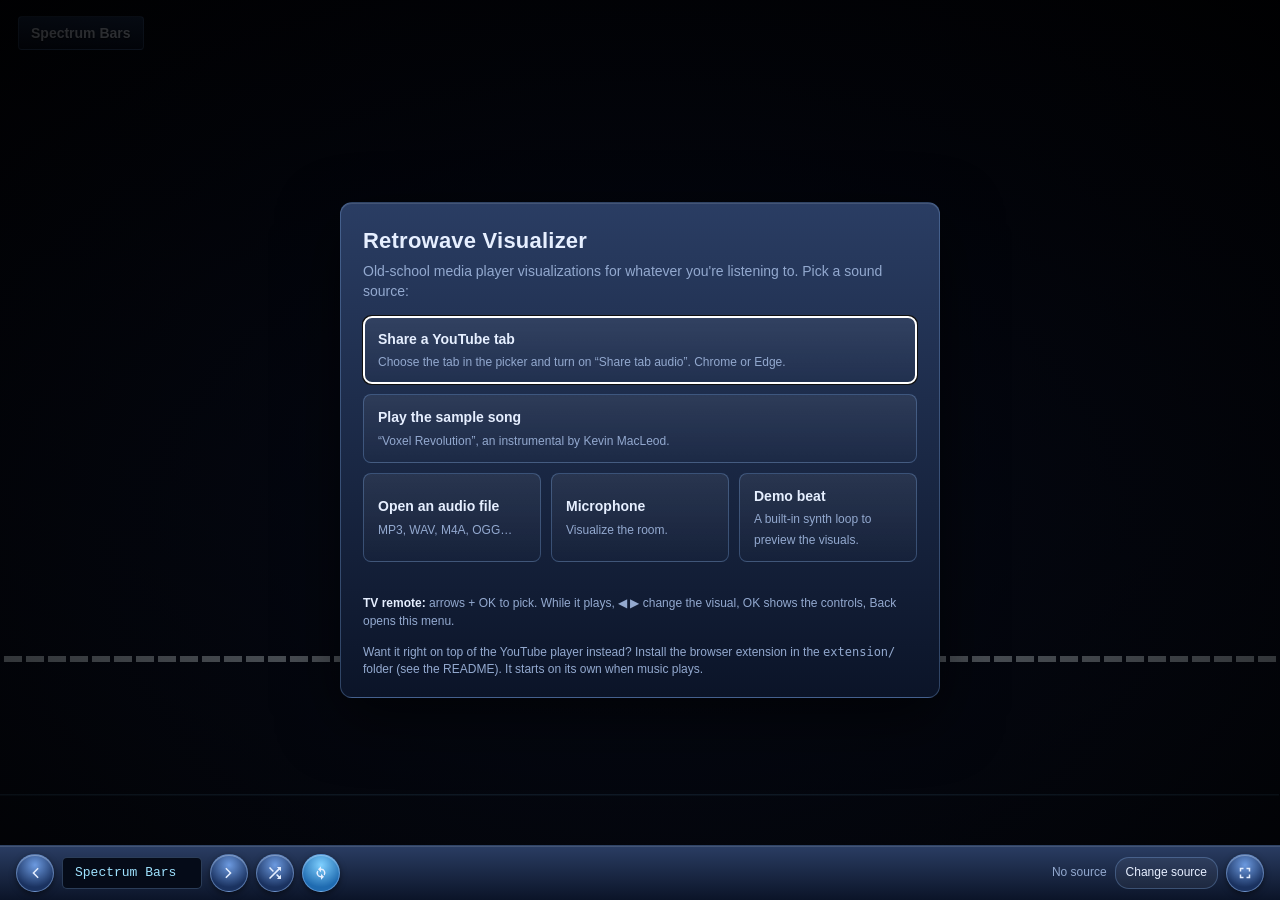
<file: index.html>
<!doctype html>
<html lang="en">
<head>
<meta charset="utf-8">
<meta name="viewport" content="width=device-width, initial-scale=1">
<title>Retrowave Visualizer</title>
<link rel="icon" href="extension/icons/icon32.png">
<style>
  :root {
    --bg: #04070f;
    --panel-top: #2a3d63;
    --panel-bot: #0b1428;
    --edge: rgba(140, 190, 255, 0.28);
    --text: #e6efff;
    --muted: #93a9cf;
    --accent: #4fa3ff;
    color-scheme: dark;
  }
  * { box-sizing: border-box; }
  html, body { height: 100%; }
  body {
    margin: 0;
    background: var(--bg);
    color: var(--text);
    font: 14px/1.45 "Segoe UI", Tahoma, Roboto, Arial, sans-serif;
    overflow: hidden;
  }
  body.hide-cursor { cursor: none; }

  /* Older TV browsers don't know `inset`, so spell out the edges. */
  #stage { position: fixed; top: 0; right: 0; bottom: 0; left: 0; background: #000; }
  #viz { position: absolute; top: 0; left: 0; width: 100%; height: 100%; display: block; }

  /* Highlight for TV remote / keyboard navigation. Plain :focus so old TV browsers apply it. */
  body.using-keys .nav:focus {
    outline: 3px solid #ffd54a;
    outline-offset: 3px;
    box-shadow: 0 0 0 7px rgba(255, 213, 74, 0.3);
  }
  body.using-keys .src.nav:focus { background: linear-gradient(180deg, rgba(255,213,74,.22), rgba(255,213,74,.05)); }

  #toast {
    position: absolute; left: 50%; top: 16px; transform: translateX(-50%);
    padding: 8px 14px; border-radius: 6px; max-width: calc(100% - 32px);
    background: rgba(0,0,0,.72); border: 1px solid var(--edge);
    font-size: 15px; text-align: center; pointer-events: none;
    opacity: 0; transition: opacity .35s;
  }
  #toast.show { opacity: 1; }

  #title {
    position: absolute; left: 18px; top: 16px;
    padding: 6px 12px; border-radius: 4px;
    background: linear-gradient(180deg, rgba(40,70,120,.75), rgba(10,20,45,.75));
    border: 1px solid var(--edge);
    font-weight: 600; text-shadow: 0 1px 2px #000;
    opacity: 0; transform: translateY(-6px); transition: opacity .4s, transform .4s;
    pointer-events: none;
  }
  #title.show { opacity: 1; transform: none; }

  /* Welcome card */
  #welcome {
    position: absolute; top: 0; right: 0; bottom: 0; left: 0;
    display: flex; align-items: center; justify-content: center; padding: 16px;
    background: radial-gradient(ellipse at center, rgba(4,8,20,.55), rgba(0,0,0,.85));
  }
  #welcome.hidden { display: none; }
  .card {
    width: 100%; max-width: 600px;
    background: linear-gradient(180deg, var(--panel-top), var(--panel-bot));
    border: 1px solid var(--edge); border-radius: 12px;
    box-shadow: 0 20px 60px rgba(0,0,0,.6), inset 0 1px 0 rgba(255,255,255,.12);
    padding: 22px 22px 18px;
  }
  .card h1 { margin: 0 0 4px; font-size: 22px; letter-spacing: .01em; }
  .card p { margin: 0 0 14px; color: var(--muted); }
  .sources { display: grid; grid-template-columns: repeat(3, 1fr); gap: 10px; }
  @media (max-width: 560px) { .sources { grid-template-columns: 1fr; } }
  .src {
    text-align: left; cursor: pointer; font: inherit; color: var(--text);
    padding: 12px 14px; border-radius: 8px;
    border: 1px solid var(--edge);
    background: linear-gradient(180deg, rgba(255,255,255,.07), rgba(255,255,255,.01));
  }
  .src:hover { border-color: var(--accent); background: linear-gradient(180deg, rgba(79,163,255,.22), rgba(79,163,255,.05)); }
  .src b { display: block; margin-bottom: 2px; }
  .src span { color: var(--muted); font-size: 12px; }
  .src.featured { grid-column: 1 / -1; }
  .tip { margin-top: 14px; font-size: 12px; color: var(--muted); }
  .tip a { color: var(--accent); }
  .remote-tip { margin-top: 10px; font-size: 12px; color: var(--muted); }
  .remote-tip b { color: var(--text); }
  #error { margin-top: 10px; color: #ff8f8f; font-size: 13px; min-height: 1em; }

  /* Transport bar */
  #bar {
    position: fixed; left: 0; right: 0; bottom: 0;
    display: flex; align-items: center; gap: 8px; flex-wrap: wrap;
    padding: 8px 16px;
    transition: transform .3s, opacity .3s;
    background: linear-gradient(180deg, var(--panel-top), var(--panel-bot));
    border-top: 1px solid var(--edge);
    box-shadow: inset 0 1px 0 rgba(255,255,255,.12);
  }
  body.bar-hidden #bar { transform: translateY(110%); opacity: 0; visibility: hidden; transition: transform .3s, opacity .3s, visibility 0s .3s; }
  .orb.hidden, .src.hidden { display: none; }
  .orb {
    width: 38px; height: 38px; border-radius: 50%; padding: 0; cursor: pointer;
    display: grid; place-items: center; color: var(--text);
    border: 1px solid rgba(160,200,255,.45);
    background: radial-gradient(circle at 50% 28%, #6c9ae0, #1a3260 70%);
    box-shadow: 0 2px 6px rgba(0,0,0,.5), inset 0 1px 0 rgba(255,255,255,.3);
  }
  .orb:hover { filter: brightness(1.2); }
  .orb.on { background: radial-gradient(circle at 50% 28%, #7fd0ff, #1f6bb0 70%); }
  .orb svg { width: 18px; height: 18px; fill: currentColor; }
  #presetName {
    min-width: 140px; padding: 6px 12px; border-radius: 5px;
    background: #050b18; border: 1px solid var(--edge);
    font-family: Consolas, "Courier New", monospace; font-size: 13px; color: #9fe3ff;
    white-space: nowrap; overflow: hidden; text-overflow: ellipsis;
  }
  .spacer { flex: 1; }
  #source { color: var(--muted); font-size: 12px; white-space: nowrap; overflow: hidden; text-overflow: ellipsis; max-width: 40vw; }
  .chip {
    font: inherit; font-size: 12px; cursor: pointer; color: var(--text);
    padding: 6px 10px; border-radius: 14px; border: 1px solid var(--edge); background: rgba(255,255,255,.05);
  }
  .chip:hover { border-color: var(--accent); }
  #credit { color: var(--muted); font-size: 11px; white-space: nowrap; overflow: hidden; text-overflow: ellipsis; max-width: 30vw; }
  #credit a { color: var(--accent); }
  #credit:empty { display: none; }
  #player { height: 30px; max-width: 260px; display: none; }
  #player.show { display: block; }
  @media (max-width: 600px) { #source { display: none; } #presetName { min-width: 0; flex: 1; } }
</style>
</head>
<body>
<div id="stage">
  <canvas id="viz"></canvas>
  <div id="title"></div>
  <div id="toast" role="status"></div>

  <div id="welcome">
    <div class="card">
      <h1>Retrowave Visualizer</h1>
      <p>Old-school media player visualizations for whatever you're listening to. Pick a sound source:</p>
      <div class="sources">
        <button class="nav src featured" data-src="tab"><b>Share a YouTube tab</b><span>Choose the tab in the picker and turn on “Share tab audio”. Chrome or Edge.</span></button>
        <button class="nav src featured" data-src="sample"><b>Play the sample song</b><span>“Voxel Revolution”, an instrumental by Kevin MacLeod.</span></button>
        <button class="nav src" data-src="file"><b>Open an audio file</b><span>MP3, WAV, M4A, OGG…</span></button>
        <button class="nav src" data-src="mic"><b>Microphone</b><span>Visualize the room.</span></button>
        <button class="nav src" data-src="demo"><b>Demo beat</b><span>A built-in synth loop to preview the visuals.</span></button>
      </div>
      <div id="error" role="alert"></div>
      <div class="remote-tip"><b>TV remote:</b> arrows + OK to pick. While it plays, ◀ ▶ change the visual, OK shows the controls, Back opens this menu.</div>
      <div class="tip">Want it right on top of the YouTube player instead? Install the browser extension in the <code>extension/</code> folder (see the README). It starts on its own when music plays.</div>
    </div>
  </div>
</div>

<div id="bar">
  <button class="nav orb" id="prev" title="Previous visualization  [" aria-label="Previous visualization"><svg viewBox="0 0 24 24"><path d="M15.5 5 8.5 12l7 7 1.4-1.4L11.3 12l5.6-5.6z"/></svg></button>
  <div id="presetName"></div>
  <button class="nav orb" id="next" title="Next visualization  ]" aria-label="Next visualization"><svg viewBox="0 0 24 24"><path d="M8.5 5 7.1 6.4l5.6 5.6-5.6 5.6L8.5 19l7-7z"/></svg></button>
  <button class="nav orb" id="shuffle" title="Random visualization" aria-label="Random visualization"><svg viewBox="0 0 24 24"><path d="M10.6 9.2 5.4 4 4 5.4l5.2 5.2 1.4-1.4zM14.5 4l2 2L4 18.6 5.4 20 18 7.5l2 2V4h-5.5zm.3 9.4-1.4 1.4 3.1 3.1-2 2H20v-5.5l-2 2-3.2-3z"/></svg></button>
  <button class="nav orb on" id="cycle" title="Auto-change every 30 s" aria-label="Toggle auto-change" aria-pressed="true"><svg viewBox="0 0 24 24"><path d="M12 6V3L8 7l4 4V8a4 4 0 0 1 4 4 4 4 0 0 1-.5 1.9l1.5 1.5A6 6 0 0 0 12 6zm-4 6a4 4 0 0 1 .5-1.9L7 8.6A6 6 0 0 0 12 18v3l4-4-4-4v3a4 4 0 0 1-4-4z"/></svg></button>
  <button class="nav orb hidden" id="play" title="Play / pause" aria-label="Play or pause"><svg viewBox="0 0 24 24"><path id="playIcon" d="M6 5h4v14H6zm8 0h4v14h-4z"/></svg></button>
  <audio id="player" controls></audio>
  <div id="credit"></div>
  <div class="spacer"></div>
  <div id="source">No source</div>
  <button class="nav chip" id="change">Change source</button>
  <button class="nav orb" id="full" title="Full screen  F" aria-label="Full screen"><svg viewBox="0 0 24 24"><path d="M7 14H5v5h5v-2H7v-3zm-2-4h2V7h3V5H5v5zm12 7h-3v2h5v-5h-2v3zM14 5v2h3v3h2V5h-5z"/></svg></button>
</div>

<input type="file" id="file" accept="audio/*,video/*" hidden>

<script src="extension/visualizer.js"></script>
<script>
(() => {
  'use strict';
  const $ = (id) => document.getElementById(id);
  const titleEl = $('title');
  let titleTimer = 0;

  const engine = new RetrowaveVisualizer($('viz'), {
    autoCycle: true,
    cycleSeconds: 30,
    onPresetChange: (_i, name) => showTitle(name),
  });
  engine.start();

  function showTitle(name) {
    $('presetName').textContent = name;
    titleEl.textContent = name;
    titleEl.classList.add('show');
    clearTimeout(titleTimer);
    titleTimer = setTimeout(() => titleEl.classList.remove('show'), 2600);
  }
  showTitle(engine.presetName);

  /* ---------------- audio sources ---------------- */
  let ctx = null;
  let analyser = null;
  let current = null; // { stop() }

  function audio() {
    if (!ctx) {
      ctx = new AudioContext();
      analyser = ctx.createAnalyser();
      analyser.fftSize = 2048;
      analyser.smoothingTimeConstant = 0.78;
      engine.setAnalyser(analyser);
    }
    if (ctx.state !== 'running') ctx.resume();
    return ctx;
  }

  function stopCurrent() {
    if (current) { try { current.stop(); } catch (e) {} }
    current = null;
    $('player').classList.remove('show');
    $('play').classList.add('hidden');
  }

  function setSource(label) {
    $('source').textContent = label;
    $('error').textContent = '';
    closeMenu();
  }

  function fail(msg) {
    openMenu();
    $('error').textContent = msg;
  }

  async function useTab() {
    if (!navigator.mediaDevices || !navigator.mediaDevices.getDisplayMedia) {
      return fail('This browser cannot share tab audio. Try Chrome or Edge on a computer, or use the extension.');
    }
    let stream;
    try {
      stream = await navigator.mediaDevices.getDisplayMedia({
        video: true,
        audio: { echoCancellation: false, noiseSuppression: false, autoGainControl: false },
        preferCurrentTab: false,
        selfBrowserSurface: 'exclude',
        systemAudio: 'include',
      });
    } catch (e) {
      return fail('Sharing was cancelled.');
    }
    const tracks = stream.getAudioTracks();
    if (!tracks.length) {
      stream.getTracks().forEach((t) => t.stop());
      return fail('No audio came through. In the picker choose a Chrome tab and make sure “Share tab audio” is on.');
    }
    stopCurrent();
    const c = audio();
    const src = c.createMediaStreamSource(new MediaStream(tracks));
    src.connect(analyser); // not to the speakers: the tab already plays its own sound
    current = { stop() { src.disconnect(); stream.getTracks().forEach((t) => t.stop()); } };
    tracks[0].addEventListener('ended', () => { if (current) { stopCurrent(); fail('Tab sharing stopped. Pick a source to continue.'); } });
    setSource('Tab audio: ' + (tracks[0].label || 'shared tab'));
  }

  async function useMic() {
    let stream;
    try {
      stream = await navigator.mediaDevices.getUserMedia({
        audio: { echoCancellation: false, noiseSuppression: false, autoGainControl: false },
      });
    } catch (e) {
      return fail('Microphone access was blocked.');
    }
    stopCurrent();
    const c = audio();
    const src = c.createMediaStreamSource(stream);
    src.connect(analyser);
    current = { stop() { src.disconnect(); stream.getTracks().forEach((t) => t.stop()); } };
    setSource('Microphone');
  }

  const player = $('player');
  let playerSrc = null;
  function playUrl(url, label) {
    stopCurrent();
    const c = audio();
    if (!playerSrc) {
      playerSrc = c.createMediaElementSource(player);
    }
    playerSrc.connect(analyser);
    analyser.connect(c.destination);
    if (player.src.startsWith('blob:')) URL.revokeObjectURL(player.src);
    player.src = url;
    player.classList.add('show');
    $('play').classList.remove('hidden');
    player.play().catch(() => {});
    current = {
      stop() {
        player.pause();
        playerSrc.disconnect();
        try { analyser.disconnect(c.destination); } catch (e) {}
        $('credit').textContent = '';
      },
    };
    setSource(label);
  }

  function useFile(file) {
    player.loop = false;
    playUrl(URL.createObjectURL(file), file.name);
  }

  function useSample() {
    // Browsers silence Web Audio analysis of local files opened via file://.
    if (location.protocol === 'file:') {
      return fail('The sample song only works on the hosted page. Here, use “Open an audio file” and pick samples/voxel-revolution.mp3.');
    }
    player.loop = true;
    playUrl('samples/voxel-revolution.mp3', 'Voxel Revolution: Kevin MacLeod');
    const credit = $('credit');
    credit.textContent = '';
    const a = (href, text) => { const e = document.createElement('a'); e.href = href; e.target = '_blank'; e.rel = 'noopener'; e.textContent = text; return e; };
    credit.append('“Voxel Revolution” by Kevin MacLeod (', a('https://incompetech.com', 'incompetech.com'), '), licensed under ', a('https://creativecommons.org/licenses/by/4.0/', 'CC BY 4.0'));
  }

  // Small built-in synth loop so the visuals can be previewed without any media.
  function useDemo() {
    stopCurrent();
    const c = audio();
    const out = c.createGain();
    out.gain.value = 0.5;
    out.connect(analyser);
    analyser.connect(c.destination);

    const noiseBuf = c.createBuffer(1, c.sampleRate, c.sampleRate);
    const nd = noiseBuf.getChannelData(0);
    for (let i = 0; i < nd.length; i++) nd[i] = Math.random() * 2 - 1;

    const bpm = 118;
    const step = 60 / bpm / 4; // 16th notes
    const roots = [45, 41, 48, 43]; // A, F, C, G (midi)
    const mtof = (m) => 440 * Math.pow(2, (m - 69) / 12);
    let n = 0;
    let nextTime = c.currentTime + 0.1;

    function kick(t) {
      const o = c.createOscillator(), g = c.createGain();
      o.frequency.setValueAtTime(150, t);
      o.frequency.exponentialRampToValueAtTime(40, t + 0.15);
      g.gain.setValueAtTime(1, t);
      g.gain.exponentialRampToValueAtTime(0.001, t + 0.4);
      o.connect(g).connect(out); o.start(t); o.stop(t + 0.45);
    }
    function noise(t, dur, hp, vol) {
      const s = c.createBufferSource(), f = c.createBiquadFilter(), g = c.createGain();
      s.buffer = noiseBuf; f.type = 'highpass'; f.frequency.value = hp;
      g.gain.setValueAtTime(vol, t); g.gain.exponentialRampToValueAtTime(0.001, t + dur);
      s.connect(f).connect(g).connect(out); s.start(t); s.stop(t + dur + 0.02);
    }
    function tone(t, midi, dur, type, vol, cutoff) {
      const o = c.createOscillator(), f = c.createBiquadFilter(), g = c.createGain();
      o.type = type; o.frequency.value = mtof(midi);
      f.type = 'lowpass'; f.frequency.setValueAtTime(cutoff, t); f.frequency.exponentialRampToValueAtTime(cutoff * 0.3, t + dur);
      g.gain.setValueAtTime(0.0001, t); g.gain.exponentialRampToValueAtTime(vol, t + 0.02);
      g.gain.exponentialRampToValueAtTime(0.0001, t + dur);
      o.connect(f).connect(g).connect(out); o.start(t); o.stop(t + dur + 0.05);
    }

    const timer = setInterval(() => {
      while (nextTime < c.currentTime + 0.2) {
        const s = n % 16;
        const bar = Math.floor(n / 16) % 4;
        const root = roots[bar];
        if (s % 4 === 0) kick(nextTime);
        if (s === 4 || s === 12) noise(nextTime, 0.18, 1500, 0.5);
        if (s % 2 === 1) noise(nextTime, 0.05, 7000, 0.18);
        if ([0, 3, 6, 8, 11, 14].includes(s)) tone(nextTime, root, step * 1.8, 'sawtooth', 0.35, 900);
        if (s === 0) [12, 16, 19, 24].forEach((iv, k) => tone(nextTime, root + iv + (k === 1 && bar % 2 ? -1 : 0), step * 15, 'triangle', 0.07, 3000));
        if (s % 4 === 2) tone(nextTime, root + 24 + [0, 7, 12, 7][(n / 4 | 0) % 4], step * 1.5, 'square', 0.05, 4000);
        nextTime += step;
        n++;
      }
    }, 50);
    current = { stop() { clearInterval(timer); out.disconnect(); try { analyser.disconnect(c.destination); } catch (e) {} } };
    setSource('Demo beat');
  }

  /* ---------------- UI wiring ---------------- */
  const body = document.body;
  const welcome = $('welcome');
  const bar = $('bar');

  // Hide sources this browser can't do (most TV browsers can't share tabs or use a mic).
  const md = navigator.mediaDevices;
  if (!md || !md.getDisplayMedia) document.querySelector('[data-src=tab]').classList.add('hidden');
  if (!md || !md.getUserMedia) document.querySelector('[data-src=mic]').classList.add('hidden');
  const fsTarget = document.documentElement;
  const canFull = !!(fsTarget.requestFullscreen || fsTarget.webkitRequestFullscreen);
  if (!canFull) $('full').classList.add('hidden');

  document.querySelectorAll('.src').forEach((b) =>
    b.addEventListener('click', () => {
      const s = b.dataset.src;
      if (s === 'tab') useTab();
      else if (s === 'sample') useSample();
      else if (s === 'mic') useMic();
      else if (s === 'demo') useDemo();
      else if (s === 'file') $('file').click();
    })
  );
  $('file').addEventListener('change', (e) => { const f = e.target.files[0]; if (f) useFile(f); e.target.value = ''; });

  function toggleCycle() {
    engine.autoCycle = !engine.autoCycle;
    $('cycle').classList.toggle('on', engine.autoCycle);
    $('cycle').setAttribute('aria-pressed', String(engine.autoCycle));
    toast(engine.autoCycle ? 'Auto-change on' : 'Auto-change off');
  }

  function togglePlay() {
    if ($('player').classList.contains('show')) {
      if (player.paused) player.play().catch(() => {}); else player.pause();
    } else if (ctx) {
      ctx.state === 'running' ? ctx.suspend() : ctx.resume();
    }
  }
  function syncPlayIcon() {
    $('playIcon').setAttribute('d', player.paused ? 'M8 5v14l11-7z' : 'M6 5h4v14H6zm8 0h4v14h-4z');
  }
  player.addEventListener('play', syncPlayIcon);
  player.addEventListener('pause', syncPlayIcon);

  $('prev').onclick = () => engine.prev();
  $('next').onclick = () => engine.next();
  $('shuffle').onclick = () => engine.random();
  $('cycle').onclick = toggleCycle;
  $('play').onclick = togglePlay;
  $('change').onclick = () => openMenu();
  welcome.addEventListener('click', (e) => { if (e.target === welcome && current) closeMenu(); });

  function isFull() { return !!(document.fullscreenElement || document.webkitFullscreenElement); }
  function toggleFull() {
    if (isFull()) (document.exitFullscreen || document.webkitExitFullscreen).call(document);
    else {
      const r = (fsTarget.requestFullscreen || fsTarget.webkitRequestFullscreen).call(fsTarget);
      if (r && r.catch) r.catch(() => {});
    }
  }
  $('full').onclick = toggleFull;
  $('stage').addEventListener('dblclick', toggleFull);

  /* ---- toast ---- */
  let toastTimer = 0;
  function toast(text, ms) {
    const t = $('toast');
    t.textContent = text;
    t.classList.add('show');
    clearTimeout(toastTimer);
    toastTimer = setTimeout(() => t.classList.remove('show'), ms || 1800);
  }

  /* ---- menu & control bar visibility ---- */
  const menuOpen = () => !welcome.classList.contains('hidden');
  const barShown = () => !body.classList.contains('bar-hidden');
  let barTimer = 0;
  let tippedRemote = false;

  function openMenu() {
    welcome.classList.remove('hidden');
    $('error').textContent = '';
    showBar(false);
    const first = navTargets(welcome)[0];
    if (first) first.focus();
  }
  function closeMenu() {
    welcome.classList.add('hidden');
    if (welcome.contains(document.activeElement)) document.activeElement.blur();
    showBar(false);
    if (body.classList.contains('using-keys') && !tippedRemote) {
      tippedRemote = true;
      toast('◀ ▶ change the visual · OK shows the controls', 4000);
    }
  }
  function showBar(focusIt) {
    body.classList.remove('bar-hidden', 'hide-cursor');
    if (focusIt && !bar.contains(document.activeElement)) $('next').focus();
    clearTimeout(barTimer);
    barTimer = setTimeout(hideBar, 5000);
  }
  function hideBar() {
    clearTimeout(barTimer);
    // Keep the controls up while choosing a source or before anything plays.
    if (menuOpen() || !current) return;
    if (bar.contains(document.activeElement)) document.activeElement.blur();
    body.classList.add('bar-hidden', 'hide-cursor');
  }

  /* ---- spatial navigation for the remote's arrow keys ---- */
  function navTargets(scope) {
    return Array.prototype.filter.call(scope.querySelectorAll('.nav'), (el) => el.offsetParent !== null && !el.disabled);
  }
  function moveFocus(dir, scope) {
    const list = navTargets(scope);
    if (!list.length) return;
    const cur = document.activeElement;
    if (list.indexOf(cur) < 0) { list[0].focus(); return; }
    const r = cur.getBoundingClientRect();
    const cx = r.left + r.width / 2, cy = r.top + r.height / 2;
    let best = null, bestScore = Infinity;
    for (const el of list) {
      if (el === cur) continue;
      const b = el.getBoundingClientRect();
      const dx = b.left + b.width / 2 - cx, dy = b.top + b.height / 2 - cy;
      let score;
      if (dir === 'left' || dir === 'right') {
        if (dir === 'left' ? dx >= -1 : dx <= 1) continue;
        if (b.bottom <= r.top || b.top >= r.bottom) continue; // same row only
        score = Math.abs(dx) + Math.abs(dy) * 3;
      } else {
        if (dir === 'up' ? dy >= -1 : dy <= 1) continue;
        score = Math.abs(dy) + Math.abs(dx) * 0.6;
      }
      if (score < bestScore) { bestScore = score; best = el; }
    }
    if (best) best.focus();
  }

  /* ---- remote / keyboard ---- */
  // Maps e.key / legacy keyCodes (Samsung Tizen, LG webOS, Android TV, Fire TV) to actions.
  function action(e) {
    const k = e.key, c = e.keyCode;
    if (k === 'ArrowLeft' || k === 'Left' || c === 37) return 'left';
    if (k === 'ArrowRight' || k === 'Right' || c === 39) return 'right';
    if (k === 'ArrowUp' || k === 'Up' || c === 38) return 'up';
    if (k === 'ArrowDown' || k === 'Down' || c === 40) return 'down';
    if (k === 'Enter' || k === 'Select' || c === 13 || c === 23) return 'ok';
    if (k === 'Escape' || k === 'Esc' || k === 'Backspace' || k === 'GoBack' || k === 'BrowserBack' ||
        c === 27 || c === 8 || c === 10009 || c === 461) return 'back';
    if (k === 'MediaPlayPause' || k === 'MediaPlay' || k === 'MediaPause' || k === 'MediaStop' || k === ' ' ||
        c === 179 || c === 415 || c === 19 || c === 413 || c === 10252) return 'playpause';
    if (k === 'MediaTrackNext' || k === 'MediaFastForward' || k === 'ChannelUp' || k === 'PageUp' || k === ']' ||
        c === 176 || c === 417 || c === 427 || c === 33 || c === 228) return 'next';
    if (k === 'MediaTrackPrevious' || k === 'MediaRewind' || k === 'ChannelDown' || k === 'PageDown' || k === '[' ||
        c === 177 || c === 412 || c === 428 || c === 34 || c === 227) return 'prev';
    if (k === 'ColorF0Red' || c === 403) return 'random';
    if (k === 'ColorF1Green' || c === 404) return 'cycle';
    if (k === 'ColorF2Yellow' || c === 405 || k === 'f' || k === 'F') return 'full';
    if (k === 'ColorF3Blue' || c === 406 || k === 'm' || k === 'M') return 'menu';
    if (/^[1-9]$/.test(k)) return 'preset' + k;
    return null;
  }

  document.addEventListener('keydown', (e) => {
    if (e.ctrlKey || e.metaKey || e.altKey) return;
    const a = action(e);
    if (!a) return;
    body.classList.add('using-keys');
    const focused = document.activeElement;
    const onButton = focused && focused.classList && focused.classList.contains('nav');

    // Let Space / Enter press a focused button the normal way.
    if (a === 'playpause' && e.key === ' ' && onButton) return;

    if (menuOpen()) {
      if (a === 'left' || a === 'right' || a === 'up' || a === 'down') moveFocus(a, welcome);
      else if (a === 'ok') { if (onButton && welcome.contains(focused)) focused.click(); else moveFocus('down', welcome); }
      else if (a === 'back' || a === 'menu') { if (!current) return; closeMenu(); }
      else if (!globalAction(a)) return;
    } else if (barShown() && onButton && bar.contains(focused)) {
      if (a === 'left' || a === 'right' || a === 'up') moveFocus(a, bar);
      else if (a === 'ok') focused.click();
      else if (a === 'down' || a === 'back') { hideBar(); }
      else if (!globalAction(a)) return;
      if (a !== 'down' && a !== 'back') showBar(false);
    } else {
      // Watching: the remote drives the visuals directly.
      if (a === 'left') engine.prev();
      else if (a === 'right') engine.next();
      else if (a === 'ok' || a === 'up' || a === 'down') showBar(true);
      else if (a === 'back') { if (barShown() && current) hideBar(); else if (current) openMenu(); else return; }
      else if (!globalAction(a)) return;
    }
    e.preventDefault();
    e.stopPropagation();
  }, true);

  function globalAction(a) {
    if (a === 'next') engine.next();
    else if (a === 'prev') engine.prev();
    else if (a === 'random') engine.random();
    else if (a === 'cycle') toggleCycle();
    else if (a === 'full') { if (canFull) toggleFull(); }
    else if (a === 'menu') openMenu();
    else if (a === 'playpause') togglePlay();
    else if (a.indexOf('preset') === 0) {
      const i = Number(a.slice(6)) - 1;
      if (i < RetrowaveVisualizer.presetNames.length) engine.setPreset(i);
    } else return false;
    return true;
  }

  document.addEventListener('mousemove', () => { body.classList.remove('using-keys'); showBar(false); });
  document.addEventListener('mousedown', () => body.classList.remove('using-keys'));

  // Put focus on the first source so a remote's OK button works straight away.
  const firstSrc = navTargets(welcome)[0];
  if (firstSrc) firstSrc.focus();
})();
</script>
</body>
</html>
</file>
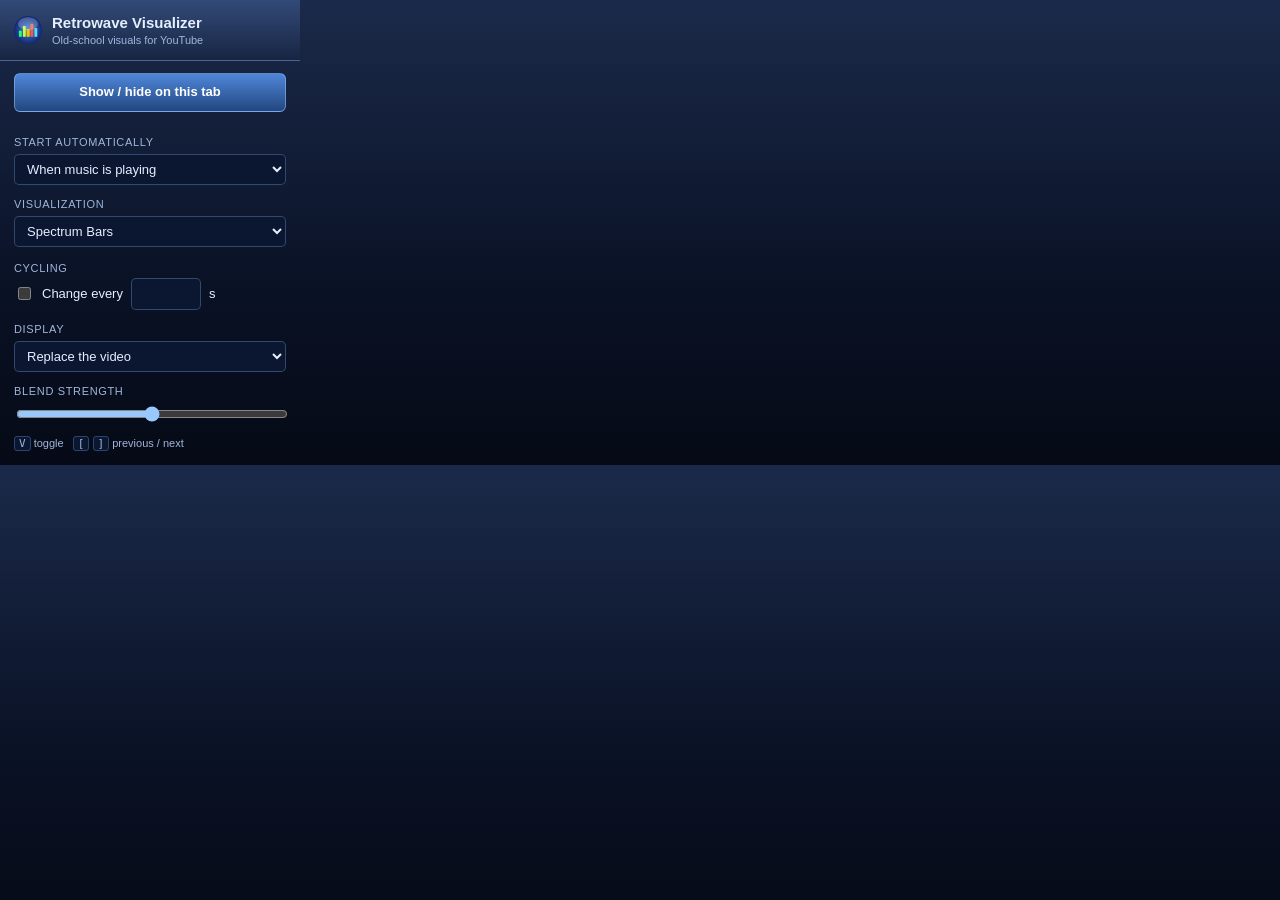
<file: extension/popup.html>
<!doctype html>
<html lang="en">
<head>
<meta charset="utf-8">
<title>Retrowave Visualizer</title>
<style>
  :root { color-scheme: dark; }
  * { box-sizing: border-box; }
  body {
    margin: 0;
    width: 300px;
    font: 13px/1.4 "Segoe UI", Tahoma, Roboto, Arial, sans-serif;
    color: #e6efff;
    background: linear-gradient(180deg, #1b2a4a 0%, #0a1226 60%, #060a16 100%);
  }
  header {
    display: flex; align-items: center; gap: 10px;
    padding: 12px 14px;
    background: linear-gradient(180deg, rgba(120,170,255,0.25), rgba(120,170,255,0) );
    border-bottom: 1px solid rgba(140,190,255,0.25);
  }
  header img { width: 28px; height: 28px; }
  header h1 { margin: 0; font-size: 15px; font-weight: 600; }
  header p { margin: 0; font-size: 11px; color: #9fb6dc; }
  main { padding: 12px 14px 14px; display: grid; gap: 12px; }
  button.primary {
    width: 100%; padding: 9px; border-radius: 6px; cursor: pointer;
    border: 1px solid rgba(160,200,255,0.5);
    background: linear-gradient(180deg, #4f86d9, #22477f);
    color: #fff; font: inherit; font-weight: 600;
  }
  button.primary:hover { filter: brightness(1.15); }
  label.row { display: grid; gap: 4px; }
  .lbl { font-size: 11px; text-transform: uppercase; letter-spacing: .06em; color: #9fb6dc; }
  select, input[type=number] {
    width: 100%; padding: 6px 8px; border-radius: 5px;
    border: 1px solid rgba(140,190,255,0.3); background: #0b1630; color: #e6efff; font: inherit;
  }
  .check { display: flex; align-items: center; gap: 8px; }
  .inline { display: flex; gap: 8px; align-items: center; }
  .inline input[type=number] { width: 70px; }
  input[type=range] { width: 100%; }
  .status { font-size: 11px; color: #9fb6dc; min-height: 1em; }
  kbd { background: #0b1630; border: 1px solid #2c4470; border-radius: 3px; padding: 0 4px; font-size: 11px; }
  .keys { font-size: 11px; color: #9fb6dc; }
</style>
</head>
<body>
<header>
  <img src="icons/icon48.png" alt="">
  <div>
    <h1>Retrowave Visualizer</h1>
    <p>Old-school visuals for YouTube</p>
  </div>
</header>
<main>
  <div>
    <button class="primary" id="toggle">Show / hide on this tab</button>
    <div class="status" id="status"></div>
  </div>

  <label class="row">
    <span class="lbl">Start automatically</span>
    <select id="autoStart">
      <option value="music">When music is playing</option>
      <option value="all">On every video</option>
      <option value="off">Never (use the button or V)</option>
    </select>
  </label>

  <label class="row">
    <span class="lbl">Visualization</span>
    <select id="preset"></select>
  </label>

  <div class="row">
    <span class="lbl">Cycling</span>
    <div class="inline">
      <label class="check"><input type="checkbox" id="autoCycle"> Change every</label>
      <input type="number" id="cycleSeconds" min="5" max="600" step="5"> s
    </div>
  </div>

  <label class="row">
    <span class="lbl">Display</span>
    <select id="mode">
      <option value="cover">Replace the video</option>
      <option value="blend">Blend over the video</option>
    </select>
  </label>

  <label class="row" id="opacityRow">
    <span class="lbl">Blend strength</span>
    <input type="range" id="blendOpacity" min="0.2" max="1" step="0.05">
  </label>

  <div class="keys"><kbd>V</kbd> toggle &nbsp; <kbd>[</kbd> <kbd>]</kbd> previous / next</div>
</main>
<script src="visualizer.js"></script>
<script src="popup.js"></script>
</body>
</html>
</file>
